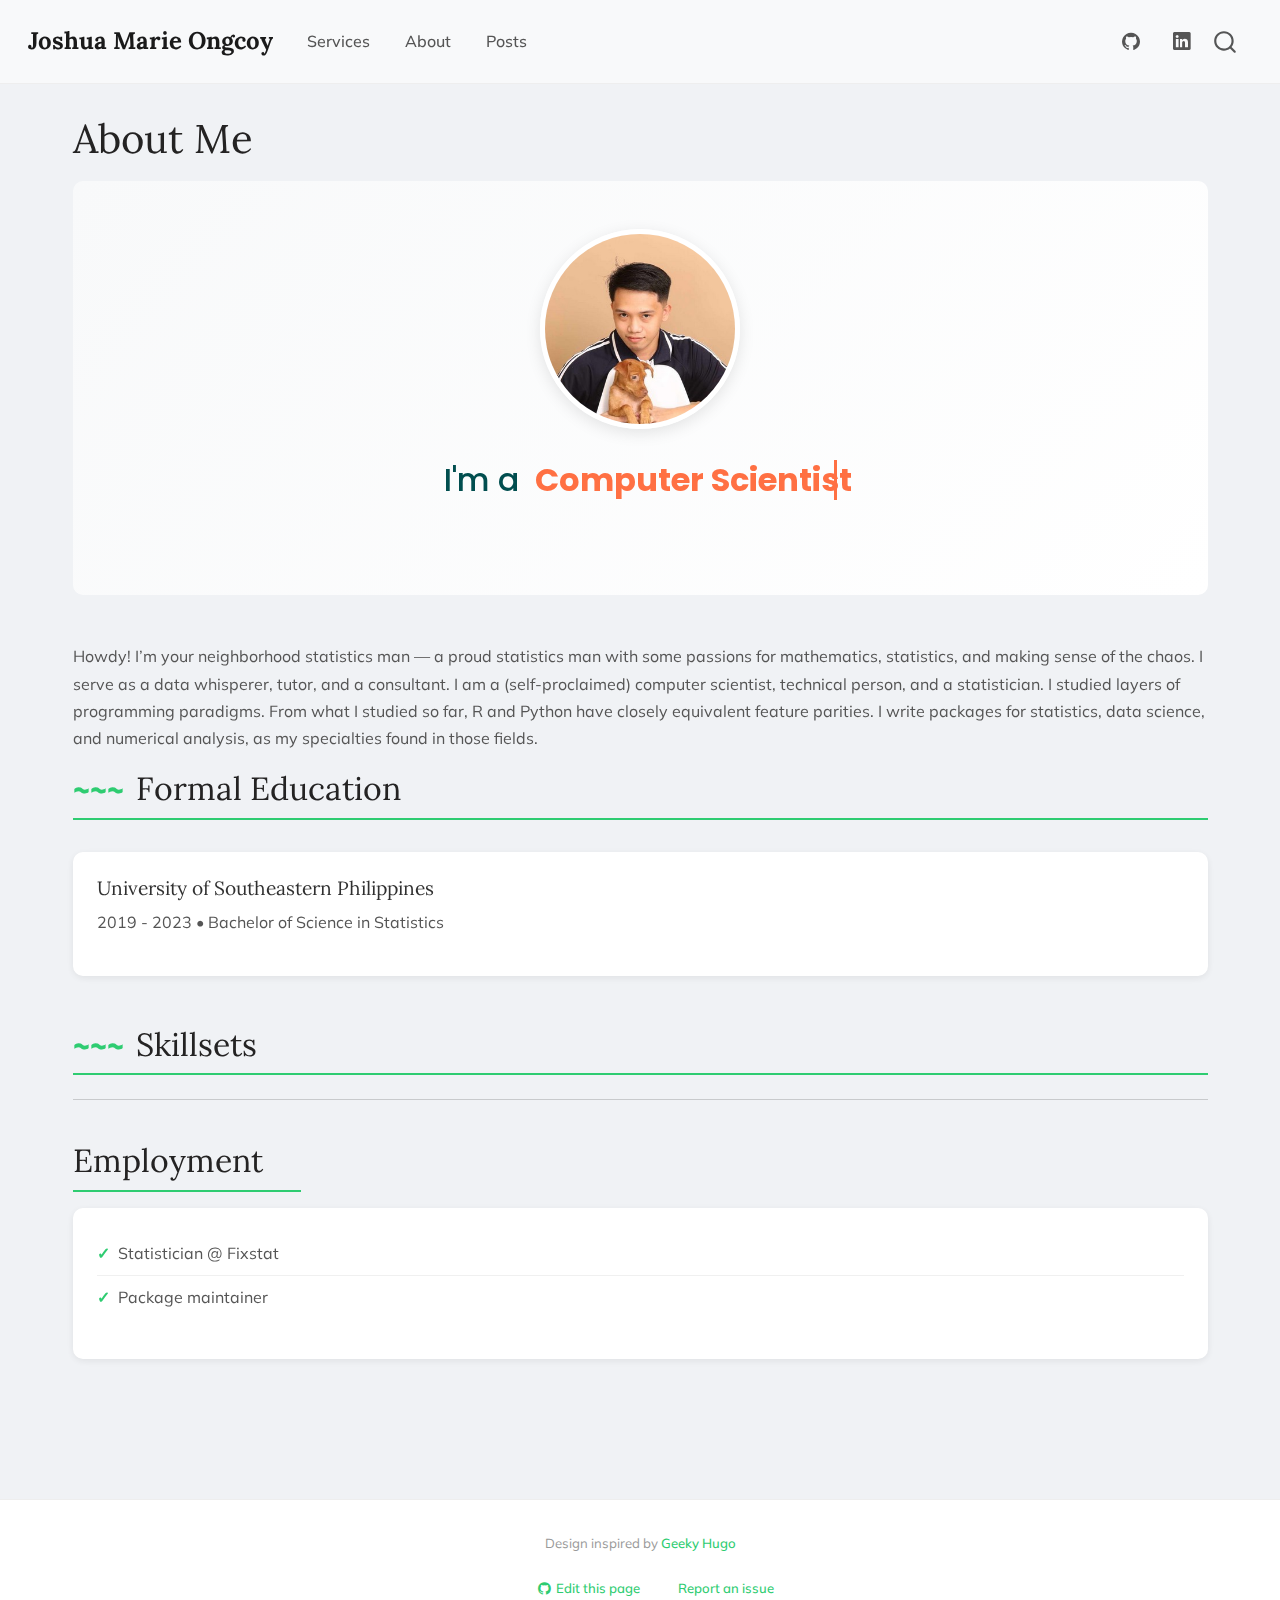
<file: docs/about.html>
<!DOCTYPE html>
<html xmlns="http://www.w3.org/1999/xhtml" lang="en" xml:lang="en"><head>

<meta charset="utf-8">
<meta name="generator" content="quarto-1.4.555">

<meta name="viewport" content="width=device-width, initial-scale=1.0, user-scalable=yes">


<title>Joshua Marie Ongcoy - About Me</title>
<style>
code{white-space: pre-wrap;}
span.smallcaps{font-variant: small-caps;}
div.columns{display: flex; gap: min(4vw, 1.5em);}
div.column{flex: auto; overflow-x: auto;}
div.hanging-indent{margin-left: 1.5em; text-indent: -1.5em;}
ul.task-list{list-style: none;}
ul.task-list li input[type="checkbox"] {
  width: 0.8em;
  margin: 0 0.8em 0.2em -1em; /* quarto-specific, see https://github.com/quarto-dev/quarto-cli/issues/4556 */ 
  vertical-align: middle;
}
</style>


<script src="site_libs/quarto-nav/quarto-nav.js"></script>
<script src="site_libs/quarto-nav/headroom.min.js"></script>
<script src="site_libs/clipboard/clipboard.min.js"></script>
<script src="site_libs/quarto-search/autocomplete.umd.js"></script>
<script src="site_libs/quarto-search/fuse.min.js"></script>
<script src="site_libs/quarto-search/quarto-search.js"></script>
<meta name="quarto:offset" content="./">
<script src="site_libs/quarto-html/quarto.js"></script>
<script src="site_libs/quarto-html/popper.min.js"></script>
<script src="site_libs/quarto-html/tippy.umd.min.js"></script>
<script src="site_libs/quarto-html/anchor.min.js"></script>
<link href="site_libs/quarto-html/tippy.css" rel="stylesheet">
<link href="site_libs/quarto-html/quarto-syntax-highlighting.css" rel="stylesheet" id="quarto-text-highlighting-styles">
<script src="site_libs/bootstrap/bootstrap.min.js"></script>
<link href="site_libs/bootstrap/bootstrap-icons.css" rel="stylesheet">
<link href="site_libs/bootstrap/bootstrap.min.css" rel="stylesheet" id="quarto-bootstrap" data-mode="light">
<script id="quarto-search-options" type="application/json">{
  "location": "navbar",
  "copy-button": false,
  "collapse-after": 3,
  "panel-placement": "end",
  "type": "overlay",
  "limit": 50,
  "keyboard-shortcut": [
    "f",
    "/",
    "s"
  ],
  "show-item-context": false,
  "language": {
    "search-no-results-text": "No results",
    "search-matching-documents-text": "matching documents",
    "search-copy-link-title": "Copy link to search",
    "search-hide-matches-text": "Hide additional matches",
    "search-more-match-text": "more match in this document",
    "search-more-matches-text": "more matches in this document",
    "search-clear-button-title": "Clear",
    "search-text-placeholder": "",
    "search-detached-cancel-button-title": "Cancel",
    "search-submit-button-title": "Submit",
    "search-label": "Search"
  }
}</script>
<script async="" src="https://pagead2.googlesyndication.com/pagead/js/adsbygoogle.js?client=ca-pub-9842567530621468" crossorigin="anonymous"></script>


<link rel="stylesheet" href="styles/base.css">
<link rel="stylesheet" href="styles/components.css">
<link rel="stylesheet" href="styles/layout.css">
<meta name="twitter:title" content="Joshua Marie Ongcoy - About Me">
<meta name="twitter:description" content="">
<meta name="twitter:card" content="summary">
</head>

<body class="nav-fixed">

<div id="quarto-search-results"></div>
  <header id="quarto-header" class="headroom fixed-top">
    <nav class="navbar navbar-expand-lg " data-bs-theme="dark">
      <div class="navbar-container container-fluid">
      <div class="navbar-brand-container mx-auto">
    <a class="navbar-brand" href="./index.html">
    <span class="navbar-title">Joshua Marie Ongcoy</span>
    </a>
  </div>
            <div id="quarto-search" class="" title="Search"></div>
          <button class="navbar-toggler" type="button" data-bs-toggle="collapse" data-bs-target="#navbarCollapse" aria-controls="navbarCollapse" aria-expanded="false" aria-label="Toggle navigation" onclick="if (window.quartoToggleHeadroom) { window.quartoToggleHeadroom(); }">
  <span class="navbar-toggler-icon"></span>
</button>
          <div class="collapse navbar-collapse" id="navbarCollapse">
            <ul class="navbar-nav navbar-nav-scroll me-auto">
  <li class="nav-item">
    <a class="nav-link" href="./services.html"> 
<span class="menu-text">Services</span></a>
  </li>  
  <li class="nav-item">
    <a class="nav-link active" href="./about.html" aria-current="page"> 
<span class="menu-text">About</span></a>
  </li>  
  <li class="nav-item">
    <a class="nav-link" href="./posts/index.html"> 
<span class="menu-text">Posts</span></a>
  </li>  
</ul>
            <ul class="navbar-nav navbar-nav-scroll ms-auto">
  <li class="nav-item compact">
    <a class="nav-link" href="https://github.com/kisha126"> <i class="bi bi-github" role="img" aria-label="GitHub">
</i> 
<span class="menu-text"></span></a>
  </li>  
  <li class="nav-item compact">
    <a class="nav-link" href="https://www.linkedin.com/in/joshua-marie-ongcoy-41b901295/"> <i class="bi bi-linkedin" role="img" aria-label="LinkedIn">
</i> 
<span class="menu-text"></span></a>
  </li>  
</ul>
          </div> <!-- /navcollapse -->
          <div class="quarto-navbar-tools">
</div>
      </div> <!-- /container-fluid -->
    </nav>
</header>
<!-- content -->
<div id="quarto-content" class="quarto-container page-columns page-rows-contents page-layout-full page-navbar">
<!-- sidebar -->
<!-- margin-sidebar -->
    
<!-- main -->
<main class="content column-page" id="quarto-document-content">

<header id="title-block-header" class="quarto-title-block default">
<div class="quarto-title">
<h1 class="title">About Me</h1>
</div>



<div class="quarto-title-meta column-page">

    
  
    
  </div>
  


</header>


<div class="about-hero">
<p><img src="profile.jpg" class="about-image img-fluid"></p>



    <meta charset="UTF-8">
    <meta name="viewport" content="width=device-width, initial-scale=1.0">
    <title>About Me - Card Layout</title>
    <!-- Link Google Fonts -->
    <link rel="preconnect" href="https://fonts.googleapis.com">
    <link rel="preconnect" href="https://fonts.gstatic.com" crossorigin="">
    <link href="https://fonts.googleapis.com/css2?family=Lato:wght@400;700&amp;family=Montserrat:wght@400;700&amp;family=Poppins:wght@500;700&amp;display=swap" rel="stylesheet">
    <!-- Link Bootstrap Icons -->
    <link rel="stylesheet" href="https://cdn.jsdelivr.net/npm/bootstrap-icons@1.10.5/font/bootstrap-icons.css">
    <!-- Link AOS CSS -->
    <link href="https://unpkg.com/aos@2.3.1/dist/aos.css" rel="stylesheet">

    <style>
        /* Basic Reset & Body */
        body {
            background-color: #f0f2f5; /* Light grey background for cards to stand out */
            margin: 0;
            padding-top: 2rem; /* Add space above first card */
            padding-bottom: 2rem; /* Add space below last card */
        }

        /* --- Base Card Style --- */
        .content-card {
            background-color: #ffffff;
            border-radius: 12px;
            padding: 1.5rem 2rem; /* Standard padding for cards */
            margin-bottom: 2rem; /* Space between cards */
            box-shadow: 0 5px 15px rgba(0, 0, 0, 0.08);
            transition: transform 0.3s ease, box-shadow 0.3s ease;
            overflow: hidden; /* Ensure content respects border-radius */
        }
        .content-card:hover {
           /* Optional subtle hover effect for cards */
           /* transform: translateY(-3px); */
           /* box-shadow: 0 8px 20px rgba(0, 0, 0, 0.1); */
        }

        /* About Me Container */
        .about-me-container {
          font-family: 'Lato', sans-serif;
          max-width: 960px; /* Adjust max-width for card layout */
          margin: 0 auto;
          padding: 0 1rem; /* Padding for container on smaller screens */
        }

        /* Section Headings within Cards */
        .content-card h3 {
          font-family: 'Montserrat', sans-serif;
          color: #004E4F;
          margin-top: 0; /* Remove top margin as card provides padding */
          margin-bottom: 1.2rem;
          font-size: 1.5rem; /* Slightly larger headings */
          border-bottom: 2px solid #e0e0e0; /* Optional separator line */
          padding-bottom: 0.5rem;
        }

        /* --- Typing Animation (Keep as is, place outside first card or adjust) --- */
        /* Let's keep it above the first card for introduction */
         .section-intro {
             text-align: center; /* Center the typing animation */
             margin-bottom: 2.5rem; /* Space before the first card */
         }
        .typing-container {
          /* Keep original styles, maybe adjust font size if needed */
          margin: 0 auto; /* Center if container is block */
          font-size: 2rem; /* Example size adjustment */
          font-weight: 500;
          font-family: 'Poppins', sans-serif;
          display: inline-flex; /* Use inline-flex for centering */
          min-height: 50px;
          align-items: center;
          flex-wrap: wrap;
        }
        /* Keep all other .typing-container related styles (.static-text, .dynamic-text-wrapper, etc.) */
        .static-text { color: #004E4F; margin-right: 0; white-space: nowrap; }
        .dynamic-text-wrapper { position: relative; height: 50px; display: inline-block; vertical-align: middle; margin-left: 8px; }
        .dynamic-text { position: absolute; left: 0; top: 0; color: #FF7043; font-weight: 700; height: 50px; display: flex; align-items: center; }
        .dynamic-text .word { position: absolute; left: 0; top: 50%; transform: translateY(-50%); opacity: 0; transition: opacity 0.3s ease, transform 0.3s ease; white-space: nowrap; }
        .dynamic-text .word.enter-stage { transform: translateY(calc(-50% + 20px)); opacity: 0; }
        .dynamic-text .word.active { opacity: 1; transform: translateY(-50%); }
        .dynamic-text .word.exit-stage { opacity: 0; transform: translateY(calc(-50% - 20px)); }
        .cursor { display: inline-block; width: 3px; height: 40px; /* Match larger font */ background-color: #FF7043; margin-left: 5px; animation: blink 0.7s infinite; vertical-align: middle; }
        @keyframes blink { 0%, 100% { opacity: 1; } 50% { opacity: 0; } }


        /* --- Bio Section Card --- */
        .bio-section p {
            font-size: 1.1rem;
            line-height: 1.7;
            margin-bottom: 0; /* Remove bottom margin inside card */
            color: #333;
        }

        /* --- List Styles within Cards (Toolkit, Productivity) --- */
        .technical-toolkit ul,
        .productivity-tools ul {
          list-style: none;
          padding-left: 0;
          font-size: 1.05rem;
          line-height: 1.8; /* Slightly more spacing */
          margin-bottom: 0; /* Remove default ul margin */
        }
        .technical-toolkit ul li,
        .productivity-tools ul li {
          margin-bottom: 0.8rem;
          padding-left: 1.8em;
          position: relative;
        }
        .technical-toolkit ul li::before,
        .productivity-tools ul li::before {
           /* Use Bootstrap Icon as bullet */
           content: "\F28A"; /* Example: Bootstrap Icons check circle */
           font-family: "bootstrap-icons";
           color: #FF7043;
           font-weight: normal;
           position: absolute;
           left: 0;
           top: 0.1em; /* Adjust vertical alignment */
           font-size: 1.1em; /* Icon size */
        }
        .technical-toolkit ul li strong,
        .productivity-tools ul li strong {
          color: #004E4F;
          font-weight: 600;
        }

        /* --- Traits Section Card --- */
        /* .traits-section itself is now the card */
        .traits-grid {
          display: grid;
          grid-template-columns: repeat(auto-fit, minmax(250px, 1fr)); /* Adjust minmax */
          gap: 1.5rem;
          margin-top: 1rem; /* Add some space below heading */
        }
        /* Keep .trait-item styles as they are 'sub-cards' */
        .trait-item {
          display: flex; align-items: flex-start; gap: 1rem;
          background-color: #f8f9fa; /* Lighter background for inner items */
          padding: 1.2rem; border-radius: 8px;
          box-shadow: 0 2px 6px rgba(0, 0, 0, 0.05);
          transition: transform 0.3s ease, box-shadow 0.3s ease;
        }
        .trait-item:hover { transform: translateY(-4px); box-shadow: 0 6px 12px rgba(0, 0, 0, 0.08); }
        .trait-item i { font-size: 1.8rem; color: #004E4F; margin-top: 0.2em; }
        .trait-content h4 { margin: 0 0 0.5rem; font-family: 'Montserrat', sans-serif; font-size: 1.1rem; color: #004E4F; }
        .trait-content p { margin: 0; font-size: 0.95rem; color: #555; line-height: 1.5;}


        /* --- VA Tools Section Card --- */
        /* .va-tools itself is now the card */
        .tools-grid {
          display: grid;
          grid-template-columns: repeat(auto-fit, minmax(180px, 1fr)); /* Adjust minmax */
          gap: 1.5rem;
          margin-top: 1rem; /* Add some space below heading */
        }
        /* Keep .tool-category styles as they are 'sub-cards' */
        .tool-category {
          background-color: #f8f9fa; /* Lighter background for inner items */
          padding: 1.5rem 1rem; border-radius: 8px; text-align: center;
          box-shadow: 0 2px 6px rgba(0, 0, 0, 0.05);
          transition: transform 0.3s ease, box-shadow 0.3s ease;
        }
        .tool-category:hover { transform: translateY(-4px); box-shadow: 0 6px 12px rgba(0, 0, 0, 0.08); }
        .tool-category i { font-size: 2rem; color: #004E4F; margin-bottom: 0.8rem; }
        .tool-category h4 { font-family: 'Montserrat', sans-serif; font-size: 1rem; color: #004E4F; margin: 0.5rem 0; }
        .tool-category span { font-size: 0.9rem; color: #555; display: block; line-height: 1.4; }

        /* --- Conclusion Section Card --- */
        .conclusion-section p {
            font-size: 1.1rem;
            line-height: 1.7;
            text-align: center;
            margin-bottom: 0; /* Remove bottom margin inside card */
            color: #333;
        }

        /* --- Stats/Counter Card --- */
        /* .cta-section is the card */
        .stats-container {
            /* Remove card styles from here, they are now on .cta-section */
            padding: 1rem 0 0; /* Add some top padding if needed */
        }
        .cta-section.content-card {
            background-color: #e9f5f5; /* Slightly different bg for stats card */
            padding: 2rem; /* Keep original padding */
        }

        .counter-row {
          display: flex; flex-wrap: wrap; justify-content: space-around; gap: 1.5rem; /* Reduced gap slightly */
        }
        .counter-item { text-align: center; flex: 1; min-width: 100px; }
        .counter-item span { font-family: 'Montserrat', sans-serif; font-weight: 700; }
        .counter-item span.counter { font-size: 2.2rem; color: #004E4F; } /* Adjusted size */
        /* REMOVED the style for the '+' span as it's no longer used */
        .counter-item p { margin-top: 0.3rem; font-size: 0.95rem; color: #555; }

        /* --- Media Queries --- */
        @media (max-width: 768px) {
          .about-me-container { max-width: 100%; padding: 0 0.8rem; }
          .content-card { padding: 1.5rem; }
          .typing-container { font-size: 1.6rem; }
          .cursor { height: 32px; }
          .traits-grid, .tools-grid { grid-template-columns: repeat(auto-fit, minmax(200px, 1fr)); } /* Adjust grid for tablets */
          .counter-row { gap: 1rem; }
          .counter-item span.counter { font-size: 2rem; }
          /* REMOVED the media query style for the '+' span */
        }
        @media (max-width: 480px) {
          body { padding-top: 1rem; padding-bottom: 1rem; }
          .section-intro { margin-bottom: 1.5rem; }
          .typing-container { font-size: 1.3rem; justify-content: center; text-align: center; display: flex;} /* Center properly */
          .static-text { margin-bottom: 5px; }
          .dynamic-text-wrapper { margin-left: 5px; height: 40px;}
          .dynamic-text { height: 40px; }
          .cursor { display: none; } /* Hide cursor on very small screens */
          .content-card { padding: 1rem; }
          .content-card h3 { font-size: 1.3rem; }
          .traits-grid, .tools-grid { grid-template-columns: 1fr; } /* Single column */
          .counter-row { flex-direction: column; align-items: center; gap: 1.5rem; }
          /* Counter size adjusted slightly for mobile */
          .counter-item span.counter { font-size: 1.8rem; }
        }

    </style>



<div class="about-me-container">

  <!-- Animated Intro (Outside Cards) -->
  <div class="section-intro" data-aos="fade-in" data-aos-duration="1000"> <!-- Simple fade for intro -->
    <div class="typing-container">
      <span class="static-text">I'm a&nbsp;</span>
      <div class="dynamic-text-wrapper">
        <div class="dynamic-text">
          <span class="word">Computer Scientist</span>
          <span class="word">Statistician</span>
          <span class="word">Data Scientist</span>
          <span class="word">Consultant</span>
        </div>
      </div>
      <span class="cursor"></span>
    </div>
  </div>

  
</div>

<!-- Link AOS JS -->
<script src="https://unpkg.com/aos@2.3.1/dist/aos.js"></script>
<script>
  AOS.init({
      once: true, 
      offset: 50,
      duration: 800
  });
</script>

<script>
document.addEventListener('DOMContentLoaded', function() {
  // --- Typing Animation Logic ---
  const dynamicTextContainer = document.querySelector('.dynamic-text');
  if (dynamicTextContainer) {
      const words = Array.from(dynamicTextContainer.querySelectorAll('.word'));
      const dynamicTextWrapper = document.querySelector('.dynamic-text-wrapper');
      let currentIndex = 0;
      let maxWidth = 0;
      if (words.length > 0 && dynamicTextWrapper) {
          words.forEach(word => {
              word.classList.add('active');
              const wordWidth = word.offsetWidth + 1; // Add 1px buffer
              if (wordWidth > maxWidth) { maxWidth = wordWidth; }
              word.classList.remove('active');
          });

          // Apply max width with a small buffer
          dynamicTextWrapper.style.width = `${maxWidth}px`;

          // Initial word setup
          words[currentIndex].classList.add('enter-stage');
          setTimeout(() => {
             words[currentIndex].classList.remove('enter-stage');
             words[currentIndex].classList.add('active');
          }, 10); // Short delay for transition

          // Word cycling function
          function cycleWords() {
            const currentWord = words[currentIndex];
            const nextIndex = (currentIndex + 1) % words.length;
            const nextWord = words[nextIndex];

            // Exit current word
            currentWord.classList.remove('active');
            currentWord.classList.add('exit-stage');

            // Prepare next word
            nextWord.classList.add('enter-stage');

            // Adjust wrapper width before next word enters
            dynamicTextWrapper.style.width = `${nextWord.offsetWidth + 1}px`; // Adjust width for the next word

            setTimeout(() => {
              // Remove exit stage from current
              currentWord.classList.remove('exit-stage');
              // Make next word active
              nextWord.classList.remove('enter-stage');
              nextWord.classList.add('active');
              currentIndex = nextIndex;
            }, 300); // Wait for exit animation
          }
          setInterval(cycleWords, 2500); // Change word every 2.5 seconds
      } else {
          console.error("Typing animation: Words or wrapper not found.");
      }
  } else {
      console.error("Typing animation: Dynamic text container not found.");
  }

  // --- Counter Logic ---
  const counterObserver = new IntersectionObserver((entries) => {
    entries.forEach(entry => {
      if (entry.isIntersecting) {
        const counters = entry.target.querySelectorAll('.counter');
        counters.forEach(counter => {
          const target = parseInt(counter.getAttribute('data-count'));
          // Prevent re-animating or animating if target is 0
          if (counter.dataset.animated === 'true' || target === 0) {
              if (target === 0) counter.textContent = 0; // Ensure 0 is displayed if target is 0
              return;
          }
          counter.dataset.animated = 'true'; // Mark as animated
          let count = 0;
          const duration = 1200; // Animation duration in ms
          const stepTime = 20; // Update interval in ms
          const totalSteps = duration / stepTime;
          const increment = Math.max(1, Math.ceil(target / totalSteps)); // Calculate increment per step

          const updateCount = () => {
            count += increment;
            if (count >= target) {
              counter.textContent = target; // Ensure final value is exact
            } else {
              counter.textContent = count;
              setTimeout(updateCount, stepTime); // Schedule next update
            }
          };
          updateCount(); // Start the animation
        });
         // Unobserve the parent card (.cta-section) after animating
         counterObserver.unobserve(entry.target);
      }
    });
  }, { threshold: 0.6 }); // Trigger when 60% visible

  // Observe the stats card specifically
  const ctaSectionCard = document.querySelector('.cta-section');
  if (ctaSectionCard) {
      counterObserver.observe(ctaSectionCard);
  } else {
      console.error("Counter: Stats container (.cta-section) not found.");
  }
});
</script>



</div>
<p>Howdy! I’m your neighborhood statistics man — a proud statistics man with some passions for mathematics, statistics, and making sense of the chaos. I serve as a data whisperer, tutor, and a consultant. I am a (self-proclaimed) computer scientist, technical person, and a statistician. I studied layers of programming paradigms. From what I studied so far, R and Python have closely equivalent feature parities. I write packages for statistics, data science, and numerical analysis, as my specialties found in those fields.</p>
<section id="formal-education" class="level2 section-with-icon">
<h2 class="anchored" data-anchor-id="formal-education">Formal Education</h2>
</section>
<div class="info-grid">
<section id="university-of-southeastern-philippines" class="level3 info-card">
<h3 class="anchored" data-anchor-id="university-of-southeastern-philippines">University of Southeastern Philippines</h3>
<p>2019 - 2023 • Bachelor of Science in Statistics</p>
</section>
</div>
<section id="skillsets" class="level2 section-with-icon" style="margin-top: 3rem;">
<h2 class="anchored" data-anchor-id="skillsets">Skillsets</h2>
</section>
<hr>
<section id="employment" class="level2">
<h2 class="anchored" data-anchor-id="employment">Employment</h2>
<div class="info-card">
<ul>
<li>Statistician @ Fixstat</li>
<li>Package maintainer</li>
</ul>
</div>


</section>

</main> <!-- /main -->
<script id="quarto-html-after-body" type="application/javascript">
window.document.addEventListener("DOMContentLoaded", function (event) {
  const toggleBodyColorMode = (bsSheetEl) => {
    const mode = bsSheetEl.getAttribute("data-mode");
    const bodyEl = window.document.querySelector("body");
    if (mode === "dark") {
      bodyEl.classList.add("quarto-dark");
      bodyEl.classList.remove("quarto-light");
    } else {
      bodyEl.classList.add("quarto-light");
      bodyEl.classList.remove("quarto-dark");
    }
  }
  const toggleBodyColorPrimary = () => {
    const bsSheetEl = window.document.querySelector("link#quarto-bootstrap");
    if (bsSheetEl) {
      toggleBodyColorMode(bsSheetEl);
    }
  }
  toggleBodyColorPrimary();  
  const icon = "";
  const anchorJS = new window.AnchorJS();
  anchorJS.options = {
    placement: 'right',
    icon: icon
  };
  anchorJS.add('.anchored');
  const isCodeAnnotation = (el) => {
    for (const clz of el.classList) {
      if (clz.startsWith('code-annotation-')) {                     
        return true;
      }
    }
    return false;
  }
  const clipboard = new window.ClipboardJS('.code-copy-button', {
    text: function(trigger) {
      const codeEl = trigger.previousElementSibling.cloneNode(true);
      for (const childEl of codeEl.children) {
        if (isCodeAnnotation(childEl)) {
          childEl.remove();
        }
      }
      return codeEl.innerText;
    }
  });
  clipboard.on('success', function(e) {
    // button target
    const button = e.trigger;
    // don't keep focus
    button.blur();
    // flash "checked"
    button.classList.add('code-copy-button-checked');
    var currentTitle = button.getAttribute("title");
    button.setAttribute("title", "Copied!");
    let tooltip;
    if (window.bootstrap) {
      button.setAttribute("data-bs-toggle", "tooltip");
      button.setAttribute("data-bs-placement", "left");
      button.setAttribute("data-bs-title", "Copied!");
      tooltip = new bootstrap.Tooltip(button, 
        { trigger: "manual", 
          customClass: "code-copy-button-tooltip",
          offset: [0, -8]});
      tooltip.show();    
    }
    setTimeout(function() {
      if (tooltip) {
        tooltip.hide();
        button.removeAttribute("data-bs-title");
        button.removeAttribute("data-bs-toggle");
        button.removeAttribute("data-bs-placement");
      }
      button.setAttribute("title", currentTitle);
      button.classList.remove('code-copy-button-checked');
    }, 1000);
    // clear code selection
    e.clearSelection();
  });
    var localhostRegex = new RegExp(/^(?:http|https):\/\/localhost\:?[0-9]*\//);
    var mailtoRegex = new RegExp(/^mailto:/);
      var filterRegex = new RegExp('/' + window.location.host + '/');
    var isInternal = (href) => {
        return filterRegex.test(href) || localhostRegex.test(href) || mailtoRegex.test(href);
    }
    // Inspect non-navigation links and adorn them if external
 	var links = window.document.querySelectorAll('a[href]:not(.nav-link):not(.navbar-brand):not(.toc-action):not(.sidebar-link):not(.sidebar-item-toggle):not(.pagination-link):not(.no-external):not([aria-hidden]):not(.dropdown-item):not(.quarto-navigation-tool)');
    for (var i=0; i<links.length; i++) {
      const link = links[i];
      if (!isInternal(link.href)) {
        // undo the damage that might have been done by quarto-nav.js in the case of
        // links that we want to consider external
        if (link.dataset.originalHref !== undefined) {
          link.href = link.dataset.originalHref;
        }
      }
    }
  function tippyHover(el, contentFn, onTriggerFn, onUntriggerFn) {
    const config = {
      allowHTML: true,
      maxWidth: 500,
      delay: 100,
      arrow: false,
      appendTo: function(el) {
          return el.parentElement;
      },
      interactive: true,
      interactiveBorder: 10,
      theme: 'quarto',
      placement: 'bottom-start',
    };
    if (contentFn) {
      config.content = contentFn;
    }
    if (onTriggerFn) {
      config.onTrigger = onTriggerFn;
    }
    if (onUntriggerFn) {
      config.onUntrigger = onUntriggerFn;
    }
    window.tippy(el, config); 
  }
  const noterefs = window.document.querySelectorAll('a[role="doc-noteref"]');
  for (var i=0; i<noterefs.length; i++) {
    const ref = noterefs[i];
    tippyHover(ref, function() {
      // use id or data attribute instead here
      let href = ref.getAttribute('data-footnote-href') || ref.getAttribute('href');
      try { href = new URL(href).hash; } catch {}
      const id = href.replace(/^#\/?/, "");
      const note = window.document.getElementById(id);
      if (note) {
        return note.innerHTML;
      } else {
        return "";
      }
    });
  }
  const xrefs = window.document.querySelectorAll('a.quarto-xref');
  const processXRef = (id, note) => {
    // Strip column container classes
    const stripColumnClz = (el) => {
      el.classList.remove("page-full", "page-columns");
      if (el.children) {
        for (const child of el.children) {
          stripColumnClz(child);
        }
      }
    }
    stripColumnClz(note)
    if (id === null || id.startsWith('sec-')) {
      // Special case sections, only their first couple elements
      const container = document.createElement("div");
      if (note.children && note.children.length > 2) {
        container.appendChild(note.children[0].cloneNode(true));
        for (let i = 1; i < note.children.length; i++) {
          const child = note.children[i];
          if (child.tagName === "P" && child.innerText === "") {
            continue;
          } else {
            container.appendChild(child.cloneNode(true));
            break;
          }
        }
        if (window.Quarto?.typesetMath) {
          window.Quarto.typesetMath(container);
        }
        return container.innerHTML
      } else {
        if (window.Quarto?.typesetMath) {
          window.Quarto.typesetMath(note);
        }
        return note.innerHTML;
      }
    } else {
      // Remove any anchor links if they are present
      const anchorLink = note.querySelector('a.anchorjs-link');
      if (anchorLink) {
        anchorLink.remove();
      }
      if (window.Quarto?.typesetMath) {
        window.Quarto.typesetMath(note);
      }
      // TODO in 1.5, we should make sure this works without a callout special case
      if (note.classList.contains("callout")) {
        return note.outerHTML;
      } else {
        return note.innerHTML;
      }
    }
  }
  for (var i=0; i<xrefs.length; i++) {
    const xref = xrefs[i];
    tippyHover(xref, undefined, function(instance) {
      instance.disable();
      let url = xref.getAttribute('href');
      let hash = undefined; 
      if (url.startsWith('#')) {
        hash = url;
      } else {
        try { hash = new URL(url).hash; } catch {}
      }
      if (hash) {
        const id = hash.replace(/^#\/?/, "");
        const note = window.document.getElementById(id);
        if (note !== null) {
          try {
            const html = processXRef(id, note.cloneNode(true));
            instance.setContent(html);
          } finally {
            instance.enable();
            instance.show();
          }
        } else {
          // See if we can fetch this
          fetch(url.split('#')[0])
          .then(res => res.text())
          .then(html => {
            const parser = new DOMParser();
            const htmlDoc = parser.parseFromString(html, "text/html");
            const note = htmlDoc.getElementById(id);
            if (note !== null) {
              const html = processXRef(id, note);
              instance.setContent(html);
            } 
          }).finally(() => {
            instance.enable();
            instance.show();
          });
        }
      } else {
        // See if we can fetch a full url (with no hash to target)
        // This is a special case and we should probably do some content thinning / targeting
        fetch(url)
        .then(res => res.text())
        .then(html => {
          const parser = new DOMParser();
          const htmlDoc = parser.parseFromString(html, "text/html");
          const note = htmlDoc.querySelector('main.content');
          if (note !== null) {
            // This should only happen for chapter cross references
            // (since there is no id in the URL)
            // remove the first header
            if (note.children.length > 0 && note.children[0].tagName === "HEADER") {
              note.children[0].remove();
            }
            const html = processXRef(null, note);
            instance.setContent(html);
          } 
        }).finally(() => {
          instance.enable();
          instance.show();
        });
      }
    }, function(instance) {
    });
  }
      let selectedAnnoteEl;
      const selectorForAnnotation = ( cell, annotation) => {
        let cellAttr = 'data-code-cell="' + cell + '"';
        let lineAttr = 'data-code-annotation="' +  annotation + '"';
        const selector = 'span[' + cellAttr + '][' + lineAttr + ']';
        return selector;
      }
      const selectCodeLines = (annoteEl) => {
        const doc = window.document;
        const targetCell = annoteEl.getAttribute("data-target-cell");
        const targetAnnotation = annoteEl.getAttribute("data-target-annotation");
        const annoteSpan = window.document.querySelector(selectorForAnnotation(targetCell, targetAnnotation));
        const lines = annoteSpan.getAttribute("data-code-lines").split(",");
        const lineIds = lines.map((line) => {
          return targetCell + "-" + line;
        })
        let top = null;
        let height = null;
        let parent = null;
        if (lineIds.length > 0) {
            //compute the position of the single el (top and bottom and make a div)
            const el = window.document.getElementById(lineIds[0]);
            top = el.offsetTop;
            height = el.offsetHeight;
            parent = el.parentElement.parentElement;
          if (lineIds.length > 1) {
            const lastEl = window.document.getElementById(lineIds[lineIds.length - 1]);
            const bottom = lastEl.offsetTop + lastEl.offsetHeight;
            height = bottom - top;
          }
          if (top !== null && height !== null && parent !== null) {
            // cook up a div (if necessary) and position it 
            let div = window.document.getElementById("code-annotation-line-highlight");
            if (div === null) {
              div = window.document.createElement("div");
              div.setAttribute("id", "code-annotation-line-highlight");
              div.style.position = 'absolute';
              parent.appendChild(div);
            }
            div.style.top = top - 2 + "px";
            div.style.height = height + 4 + "px";
            div.style.left = 0;
            let gutterDiv = window.document.getElementById("code-annotation-line-highlight-gutter");
            if (gutterDiv === null) {
              gutterDiv = window.document.createElement("div");
              gutterDiv.setAttribute("id", "code-annotation-line-highlight-gutter");
              gutterDiv.style.position = 'absolute';
              const codeCell = window.document.getElementById(targetCell);
              const gutter = codeCell.querySelector('.code-annotation-gutter');
              gutter.appendChild(gutterDiv);
            }
            gutterDiv.style.top = top - 2 + "px";
            gutterDiv.style.height = height + 4 + "px";
          }
          selectedAnnoteEl = annoteEl;
        }
      };
      const unselectCodeLines = () => {
        const elementsIds = ["code-annotation-line-highlight", "code-annotation-line-highlight-gutter"];
        elementsIds.forEach((elId) => {
          const div = window.document.getElementById(elId);
          if (div) {
            div.remove();
          }
        });
        selectedAnnoteEl = undefined;
      };
        // Handle positioning of the toggle
    window.addEventListener(
      "resize",
      throttle(() => {
        elRect = undefined;
        if (selectedAnnoteEl) {
          selectCodeLines(selectedAnnoteEl);
        }
      }, 10)
    );
    function throttle(fn, ms) {
    let throttle = false;
    let timer;
      return (...args) => {
        if(!throttle) { // first call gets through
            fn.apply(this, args);
            throttle = true;
        } else { // all the others get throttled
            if(timer) clearTimeout(timer); // cancel #2
            timer = setTimeout(() => {
              fn.apply(this, args);
              timer = throttle = false;
            }, ms);
        }
      };
    }
      // Attach click handler to the DT
      const annoteDls = window.document.querySelectorAll('dt[data-target-cell]');
      for (const annoteDlNode of annoteDls) {
        annoteDlNode.addEventListener('click', (event) => {
          const clickedEl = event.target;
          if (clickedEl !== selectedAnnoteEl) {
            unselectCodeLines();
            const activeEl = window.document.querySelector('dt[data-target-cell].code-annotation-active');
            if (activeEl) {
              activeEl.classList.remove('code-annotation-active');
            }
            selectCodeLines(clickedEl);
            clickedEl.classList.add('code-annotation-active');
          } else {
            // Unselect the line
            unselectCodeLines();
            clickedEl.classList.remove('code-annotation-active');
          }
        });
      }
  const findCites = (el) => {
    const parentEl = el.parentElement;
    if (parentEl) {
      const cites = parentEl.dataset.cites;
      if (cites) {
        return {
          el,
          cites: cites.split(' ')
        };
      } else {
        return findCites(el.parentElement)
      }
    } else {
      return undefined;
    }
  };
  var bibliorefs = window.document.querySelectorAll('a[role="doc-biblioref"]');
  for (var i=0; i<bibliorefs.length; i++) {
    const ref = bibliorefs[i];
    const citeInfo = findCites(ref);
    if (citeInfo) {
      tippyHover(citeInfo.el, function() {
        var popup = window.document.createElement('div');
        citeInfo.cites.forEach(function(cite) {
          var citeDiv = window.document.createElement('div');
          citeDiv.classList.add('hanging-indent');
          citeDiv.classList.add('csl-entry');
          var biblioDiv = window.document.getElementById('ref-' + cite);
          if (biblioDiv) {
            citeDiv.innerHTML = biblioDiv.innerHTML;
          }
          popup.appendChild(citeDiv);
        });
        return popup.innerHTML;
      });
    }
  }
});
</script>
<script src="https://utteranc.es/client.js" repo="kisha126/joshua-marie" issue-term="pathname" theme="github-light" crossorigin="anonymous" async="">
</script>
</div> <!-- /content -->
<footer class="footer">
  <div class="nav-footer">
    <div class="nav-footer-left">
      &nbsp;
    </div>   
    <div class="nav-footer-center">
<p>Design inspired by <a href="https://github.com/statichunt/geeky-hugo">Geeky Hugo</a></p>
<div class="toc-actions"><ul><li><a href="https://github.com/kisha126/joshua-marie/edit/main/about.qmd" class="toc-action"><i class="bi bi-github"></i>Edit this page</a></li><li><a href="https://github.com/kisha126/joshua-marie/issues/new" class="toc-action"><i class="bi empty"></i>Report an issue</a></li></ul></div></div>
    <div class="nav-footer-right">
      &nbsp;
    </div>
  </div>
</footer>




</body></html>
</file>
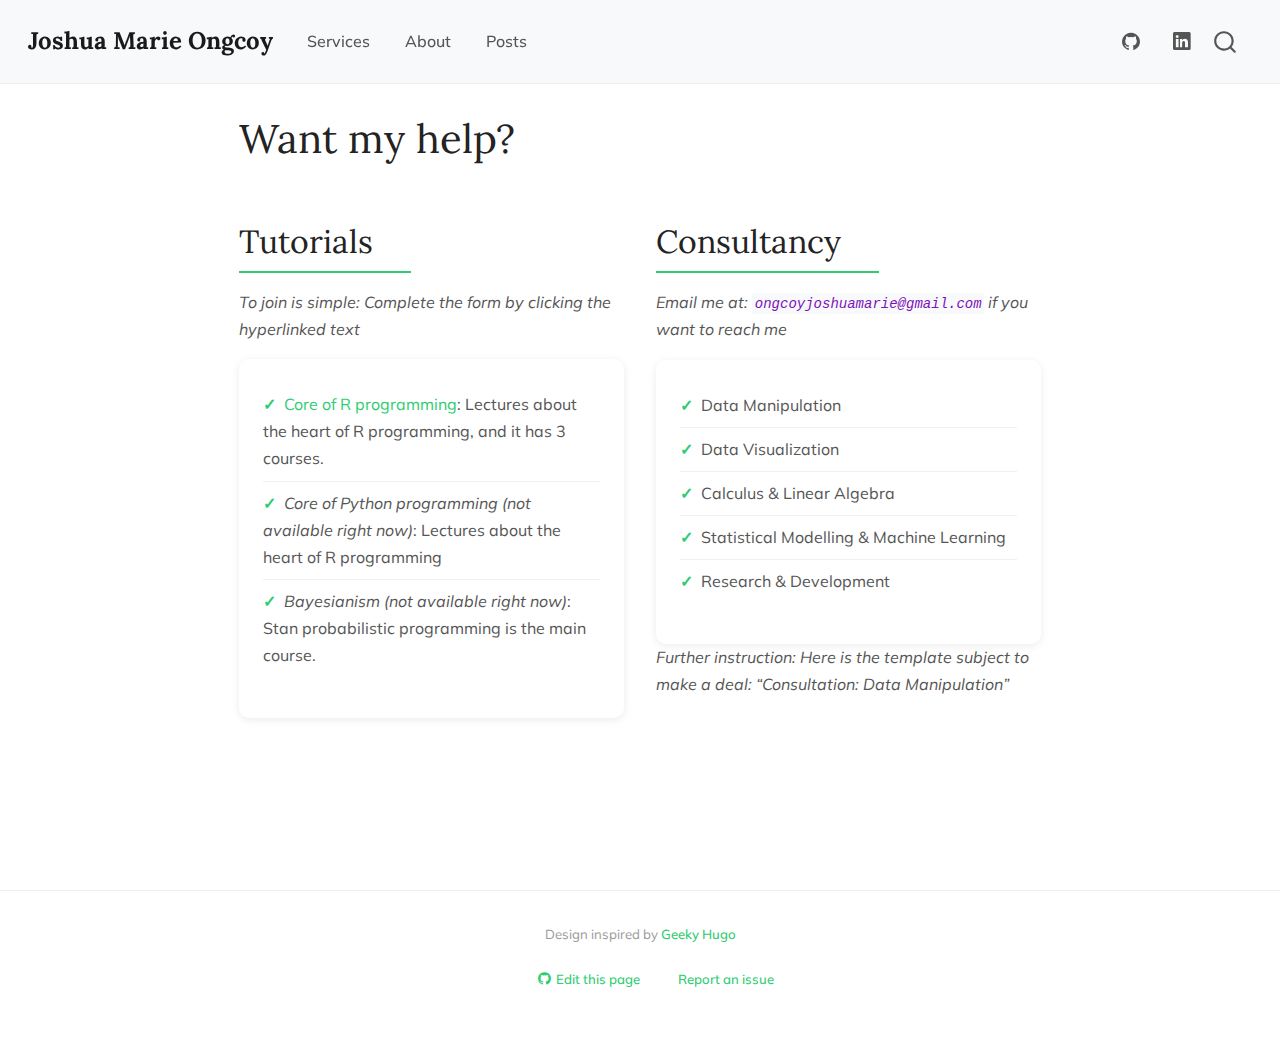
<file: docs/services.html>
<!DOCTYPE html>
<html xmlns="http://www.w3.org/1999/xhtml" lang="en" xml:lang="en"><head>

<meta charset="utf-8">
<meta name="generator" content="quarto-1.4.555">

<meta name="viewport" content="width=device-width, initial-scale=1.0, user-scalable=yes">


<title>Joshua Marie Ongcoy - Want my help?</title>
<style>
code{white-space: pre-wrap;}
span.smallcaps{font-variant: small-caps;}
div.columns{display: flex; gap: min(4vw, 1.5em);}
div.column{flex: auto; overflow-x: auto;}
div.hanging-indent{margin-left: 1.5em; text-indent: -1.5em;}
ul.task-list{list-style: none;}
ul.task-list li input[type="checkbox"] {
  width: 0.8em;
  margin: 0 0.8em 0.2em -1em; /* quarto-specific, see https://github.com/quarto-dev/quarto-cli/issues/4556 */ 
  vertical-align: middle;
}
</style>


<script src="site_libs/quarto-nav/quarto-nav.js"></script>
<script src="site_libs/quarto-nav/headroom.min.js"></script>
<script src="site_libs/clipboard/clipboard.min.js"></script>
<script src="site_libs/quarto-search/autocomplete.umd.js"></script>
<script src="site_libs/quarto-search/fuse.min.js"></script>
<script src="site_libs/quarto-search/quarto-search.js"></script>
<meta name="quarto:offset" content="./">
<script src="site_libs/quarto-html/quarto.js"></script>
<script src="site_libs/quarto-html/popper.min.js"></script>
<script src="site_libs/quarto-html/tippy.umd.min.js"></script>
<script src="site_libs/quarto-html/anchor.min.js"></script>
<link href="site_libs/quarto-html/tippy.css" rel="stylesheet">
<link href="site_libs/quarto-html/quarto-syntax-highlighting.css" rel="stylesheet" id="quarto-text-highlighting-styles">
<script src="site_libs/bootstrap/bootstrap.min.js"></script>
<link href="site_libs/bootstrap/bootstrap-icons.css" rel="stylesheet">
<link href="site_libs/bootstrap/bootstrap.min.css" rel="stylesheet" id="quarto-bootstrap" data-mode="light">
<script id="quarto-search-options" type="application/json">{
  "location": "navbar",
  "copy-button": false,
  "collapse-after": 3,
  "panel-placement": "end",
  "type": "overlay",
  "limit": 50,
  "keyboard-shortcut": [
    "f",
    "/",
    "s"
  ],
  "show-item-context": false,
  "language": {
    "search-no-results-text": "No results",
    "search-matching-documents-text": "matching documents",
    "search-copy-link-title": "Copy link to search",
    "search-hide-matches-text": "Hide additional matches",
    "search-more-match-text": "more match in this document",
    "search-more-matches-text": "more matches in this document",
    "search-clear-button-title": "Clear",
    "search-text-placeholder": "",
    "search-detached-cancel-button-title": "Cancel",
    "search-submit-button-title": "Submit",
    "search-label": "Search"
  }
}</script>
<script async="" src="https://pagead2.googlesyndication.com/pagead/js/adsbygoogle.js?client=ca-pub-9842567530621468" crossorigin="anonymous"></script>


<link rel="stylesheet" href="styles/base.css">
<link rel="stylesheet" href="styles/components.css">
<link rel="stylesheet" href="styles/layout.css">
<meta name="twitter:title" content="Joshua Marie Ongcoy - Want my help?">
<meta name="twitter:card" content="summary">
</head>

<body class="nav-fixed fullcontent">

<div id="quarto-search-results"></div>
  <header id="quarto-header" class="headroom fixed-top">
    <nav class="navbar navbar-expand-lg " data-bs-theme="dark">
      <div class="navbar-container container-fluid">
      <div class="navbar-brand-container mx-auto">
    <a class="navbar-brand" href="./index.html">
    <span class="navbar-title">Joshua Marie Ongcoy</span>
    </a>
  </div>
            <div id="quarto-search" class="" title="Search"></div>
          <button class="navbar-toggler" type="button" data-bs-toggle="collapse" data-bs-target="#navbarCollapse" aria-controls="navbarCollapse" aria-expanded="false" aria-label="Toggle navigation" onclick="if (window.quartoToggleHeadroom) { window.quartoToggleHeadroom(); }">
  <span class="navbar-toggler-icon"></span>
</button>
          <div class="collapse navbar-collapse" id="navbarCollapse">
            <ul class="navbar-nav navbar-nav-scroll me-auto">
  <li class="nav-item">
    <a class="nav-link active" href="./services.html" aria-current="page"> 
<span class="menu-text">Services</span></a>
  </li>  
  <li class="nav-item">
    <a class="nav-link" href="./about.html"> 
<span class="menu-text">About</span></a>
  </li>  
  <li class="nav-item">
    <a class="nav-link" href="./posts/index.html"> 
<span class="menu-text">Posts</span></a>
  </li>  
</ul>
            <ul class="navbar-nav navbar-nav-scroll ms-auto">
  <li class="nav-item compact">
    <a class="nav-link" href="https://github.com/kisha126"> <i class="bi bi-github" role="img" aria-label="GitHub">
</i> 
<span class="menu-text"></span></a>
  </li>  
  <li class="nav-item compact">
    <a class="nav-link" href="https://www.linkedin.com/in/joshua-marie-ongcoy-41b901295/"> <i class="bi bi-linkedin" role="img" aria-label="LinkedIn">
</i> 
<span class="menu-text"></span></a>
  </li>  
</ul>
          </div> <!-- /navcollapse -->
          <div class="quarto-navbar-tools">
</div>
      </div> <!-- /container-fluid -->
    </nav>
</header>
<!-- content -->
<div id="quarto-content" class="quarto-container page-columns page-rows-contents page-layout-article page-navbar">
<!-- sidebar -->
<!-- margin-sidebar -->
    
<!-- main -->
<main class="content" id="quarto-document-content">

<header id="title-block-header" class="quarto-title-block default">
<div class="quarto-title">
<h1 class="title">Want my help?</h1>
</div>



<div class="quarto-title-meta">

    
  
    
  </div>
  


</header>


<div class="info-grid">
<section id="tutorials" class="level2">
<h2 class="anchored" data-anchor-id="tutorials">Tutorials</h2>
<p><em>To join is simple: Complete the form by clicking the hyperlinked text</em></p>
<div class="info-card">
<ul>
<li><a href="https://docs.google.com/forms/d/e/1FAIpQLSdyCnIbReqDY91JWnNLd6FQ0MkD92zD4g-b1VkwqTAMXiZhkA/viewform?usp=preview">Core of R programming</a>: Lectures about the heart of R programming, and it has 3 courses.</li>
<li><em>Core of Python programming (not available right now)</em>: Lectures about the heart of R programming</li>
<li><em>Bayesianism (not available right now)</em>: Stan probabilistic programming is the main course.</li>
</ul>
</div>
</section>
<section id="consultancy" class="level2">
<h2 class="anchored" data-anchor-id="consultancy">Consultancy</h2>
<p><em>Email me at: <code>ongcoyjoshuamarie@gmail.com</code> if you want to reach me</em></p>
<div class="info-card">
<ul>
<li>Data Manipulation</li>
<li>Data Visualization</li>
<li>Calculus &amp; Linear Algebra</li>
<li>Statistical Modelling &amp; Machine Learning</li>
<li>Research &amp; Development</li>
</ul>
</div>
<p><em>Further instruction: Here is the template subject to make a deal: “Consultation: Data Manipulation”</em></p>
</section>
</div>



</main> <!-- /main -->
<script id="quarto-html-after-body" type="application/javascript">
window.document.addEventListener("DOMContentLoaded", function (event) {
  const toggleBodyColorMode = (bsSheetEl) => {
    const mode = bsSheetEl.getAttribute("data-mode");
    const bodyEl = window.document.querySelector("body");
    if (mode === "dark") {
      bodyEl.classList.add("quarto-dark");
      bodyEl.classList.remove("quarto-light");
    } else {
      bodyEl.classList.add("quarto-light");
      bodyEl.classList.remove("quarto-dark");
    }
  }
  const toggleBodyColorPrimary = () => {
    const bsSheetEl = window.document.querySelector("link#quarto-bootstrap");
    if (bsSheetEl) {
      toggleBodyColorMode(bsSheetEl);
    }
  }
  toggleBodyColorPrimary();  
  const icon = "";
  const anchorJS = new window.AnchorJS();
  anchorJS.options = {
    placement: 'right',
    icon: icon
  };
  anchorJS.add('.anchored');
  const isCodeAnnotation = (el) => {
    for (const clz of el.classList) {
      if (clz.startsWith('code-annotation-')) {                     
        return true;
      }
    }
    return false;
  }
  const clipboard = new window.ClipboardJS('.code-copy-button', {
    text: function(trigger) {
      const codeEl = trigger.previousElementSibling.cloneNode(true);
      for (const childEl of codeEl.children) {
        if (isCodeAnnotation(childEl)) {
          childEl.remove();
        }
      }
      return codeEl.innerText;
    }
  });
  clipboard.on('success', function(e) {
    // button target
    const button = e.trigger;
    // don't keep focus
    button.blur();
    // flash "checked"
    button.classList.add('code-copy-button-checked');
    var currentTitle = button.getAttribute("title");
    button.setAttribute("title", "Copied!");
    let tooltip;
    if (window.bootstrap) {
      button.setAttribute("data-bs-toggle", "tooltip");
      button.setAttribute("data-bs-placement", "left");
      button.setAttribute("data-bs-title", "Copied!");
      tooltip = new bootstrap.Tooltip(button, 
        { trigger: "manual", 
          customClass: "code-copy-button-tooltip",
          offset: [0, -8]});
      tooltip.show();    
    }
    setTimeout(function() {
      if (tooltip) {
        tooltip.hide();
        button.removeAttribute("data-bs-title");
        button.removeAttribute("data-bs-toggle");
        button.removeAttribute("data-bs-placement");
      }
      button.setAttribute("title", currentTitle);
      button.classList.remove('code-copy-button-checked');
    }, 1000);
    // clear code selection
    e.clearSelection();
  });
    var localhostRegex = new RegExp(/^(?:http|https):\/\/localhost\:?[0-9]*\//);
    var mailtoRegex = new RegExp(/^mailto:/);
      var filterRegex = new RegExp('/' + window.location.host + '/');
    var isInternal = (href) => {
        return filterRegex.test(href) || localhostRegex.test(href) || mailtoRegex.test(href);
    }
    // Inspect non-navigation links and adorn them if external
 	var links = window.document.querySelectorAll('a[href]:not(.nav-link):not(.navbar-brand):not(.toc-action):not(.sidebar-link):not(.sidebar-item-toggle):not(.pagination-link):not(.no-external):not([aria-hidden]):not(.dropdown-item):not(.quarto-navigation-tool)');
    for (var i=0; i<links.length; i++) {
      const link = links[i];
      if (!isInternal(link.href)) {
        // undo the damage that might have been done by quarto-nav.js in the case of
        // links that we want to consider external
        if (link.dataset.originalHref !== undefined) {
          link.href = link.dataset.originalHref;
        }
      }
    }
  function tippyHover(el, contentFn, onTriggerFn, onUntriggerFn) {
    const config = {
      allowHTML: true,
      maxWidth: 500,
      delay: 100,
      arrow: false,
      appendTo: function(el) {
          return el.parentElement;
      },
      interactive: true,
      interactiveBorder: 10,
      theme: 'quarto',
      placement: 'bottom-start',
    };
    if (contentFn) {
      config.content = contentFn;
    }
    if (onTriggerFn) {
      config.onTrigger = onTriggerFn;
    }
    if (onUntriggerFn) {
      config.onUntrigger = onUntriggerFn;
    }
    window.tippy(el, config); 
  }
  const noterefs = window.document.querySelectorAll('a[role="doc-noteref"]');
  for (var i=0; i<noterefs.length; i++) {
    const ref = noterefs[i];
    tippyHover(ref, function() {
      // use id or data attribute instead here
      let href = ref.getAttribute('data-footnote-href') || ref.getAttribute('href');
      try { href = new URL(href).hash; } catch {}
      const id = href.replace(/^#\/?/, "");
      const note = window.document.getElementById(id);
      if (note) {
        return note.innerHTML;
      } else {
        return "";
      }
    });
  }
  const xrefs = window.document.querySelectorAll('a.quarto-xref');
  const processXRef = (id, note) => {
    // Strip column container classes
    const stripColumnClz = (el) => {
      el.classList.remove("page-full", "page-columns");
      if (el.children) {
        for (const child of el.children) {
          stripColumnClz(child);
        }
      }
    }
    stripColumnClz(note)
    if (id === null || id.startsWith('sec-')) {
      // Special case sections, only their first couple elements
      const container = document.createElement("div");
      if (note.children && note.children.length > 2) {
        container.appendChild(note.children[0].cloneNode(true));
        for (let i = 1; i < note.children.length; i++) {
          const child = note.children[i];
          if (child.tagName === "P" && child.innerText === "") {
            continue;
          } else {
            container.appendChild(child.cloneNode(true));
            break;
          }
        }
        if (window.Quarto?.typesetMath) {
          window.Quarto.typesetMath(container);
        }
        return container.innerHTML
      } else {
        if (window.Quarto?.typesetMath) {
          window.Quarto.typesetMath(note);
        }
        return note.innerHTML;
      }
    } else {
      // Remove any anchor links if they are present
      const anchorLink = note.querySelector('a.anchorjs-link');
      if (anchorLink) {
        anchorLink.remove();
      }
      if (window.Quarto?.typesetMath) {
        window.Quarto.typesetMath(note);
      }
      // TODO in 1.5, we should make sure this works without a callout special case
      if (note.classList.contains("callout")) {
        return note.outerHTML;
      } else {
        return note.innerHTML;
      }
    }
  }
  for (var i=0; i<xrefs.length; i++) {
    const xref = xrefs[i];
    tippyHover(xref, undefined, function(instance) {
      instance.disable();
      let url = xref.getAttribute('href');
      let hash = undefined; 
      if (url.startsWith('#')) {
        hash = url;
      } else {
        try { hash = new URL(url).hash; } catch {}
      }
      if (hash) {
        const id = hash.replace(/^#\/?/, "");
        const note = window.document.getElementById(id);
        if (note !== null) {
          try {
            const html = processXRef(id, note.cloneNode(true));
            instance.setContent(html);
          } finally {
            instance.enable();
            instance.show();
          }
        } else {
          // See if we can fetch this
          fetch(url.split('#')[0])
          .then(res => res.text())
          .then(html => {
            const parser = new DOMParser();
            const htmlDoc = parser.parseFromString(html, "text/html");
            const note = htmlDoc.getElementById(id);
            if (note !== null) {
              const html = processXRef(id, note);
              instance.setContent(html);
            } 
          }).finally(() => {
            instance.enable();
            instance.show();
          });
        }
      } else {
        // See if we can fetch a full url (with no hash to target)
        // This is a special case and we should probably do some content thinning / targeting
        fetch(url)
        .then(res => res.text())
        .then(html => {
          const parser = new DOMParser();
          const htmlDoc = parser.parseFromString(html, "text/html");
          const note = htmlDoc.querySelector('main.content');
          if (note !== null) {
            // This should only happen for chapter cross references
            // (since there is no id in the URL)
            // remove the first header
            if (note.children.length > 0 && note.children[0].tagName === "HEADER") {
              note.children[0].remove();
            }
            const html = processXRef(null, note);
            instance.setContent(html);
          } 
        }).finally(() => {
          instance.enable();
          instance.show();
        });
      }
    }, function(instance) {
    });
  }
      let selectedAnnoteEl;
      const selectorForAnnotation = ( cell, annotation) => {
        let cellAttr = 'data-code-cell="' + cell + '"';
        let lineAttr = 'data-code-annotation="' +  annotation + '"';
        const selector = 'span[' + cellAttr + '][' + lineAttr + ']';
        return selector;
      }
      const selectCodeLines = (annoteEl) => {
        const doc = window.document;
        const targetCell = annoteEl.getAttribute("data-target-cell");
        const targetAnnotation = annoteEl.getAttribute("data-target-annotation");
        const annoteSpan = window.document.querySelector(selectorForAnnotation(targetCell, targetAnnotation));
        const lines = annoteSpan.getAttribute("data-code-lines").split(",");
        const lineIds = lines.map((line) => {
          return targetCell + "-" + line;
        })
        let top = null;
        let height = null;
        let parent = null;
        if (lineIds.length > 0) {
            //compute the position of the single el (top and bottom and make a div)
            const el = window.document.getElementById(lineIds[0]);
            top = el.offsetTop;
            height = el.offsetHeight;
            parent = el.parentElement.parentElement;
          if (lineIds.length > 1) {
            const lastEl = window.document.getElementById(lineIds[lineIds.length - 1]);
            const bottom = lastEl.offsetTop + lastEl.offsetHeight;
            height = bottom - top;
          }
          if (top !== null && height !== null && parent !== null) {
            // cook up a div (if necessary) and position it 
            let div = window.document.getElementById("code-annotation-line-highlight");
            if (div === null) {
              div = window.document.createElement("div");
              div.setAttribute("id", "code-annotation-line-highlight");
              div.style.position = 'absolute';
              parent.appendChild(div);
            }
            div.style.top = top - 2 + "px";
            div.style.height = height + 4 + "px";
            div.style.left = 0;
            let gutterDiv = window.document.getElementById("code-annotation-line-highlight-gutter");
            if (gutterDiv === null) {
              gutterDiv = window.document.createElement("div");
              gutterDiv.setAttribute("id", "code-annotation-line-highlight-gutter");
              gutterDiv.style.position = 'absolute';
              const codeCell = window.document.getElementById(targetCell);
              const gutter = codeCell.querySelector('.code-annotation-gutter');
              gutter.appendChild(gutterDiv);
            }
            gutterDiv.style.top = top - 2 + "px";
            gutterDiv.style.height = height + 4 + "px";
          }
          selectedAnnoteEl = annoteEl;
        }
      };
      const unselectCodeLines = () => {
        const elementsIds = ["code-annotation-line-highlight", "code-annotation-line-highlight-gutter"];
        elementsIds.forEach((elId) => {
          const div = window.document.getElementById(elId);
          if (div) {
            div.remove();
          }
        });
        selectedAnnoteEl = undefined;
      };
        // Handle positioning of the toggle
    window.addEventListener(
      "resize",
      throttle(() => {
        elRect = undefined;
        if (selectedAnnoteEl) {
          selectCodeLines(selectedAnnoteEl);
        }
      }, 10)
    );
    function throttle(fn, ms) {
    let throttle = false;
    let timer;
      return (...args) => {
        if(!throttle) { // first call gets through
            fn.apply(this, args);
            throttle = true;
        } else { // all the others get throttled
            if(timer) clearTimeout(timer); // cancel #2
            timer = setTimeout(() => {
              fn.apply(this, args);
              timer = throttle = false;
            }, ms);
        }
      };
    }
      // Attach click handler to the DT
      const annoteDls = window.document.querySelectorAll('dt[data-target-cell]');
      for (const annoteDlNode of annoteDls) {
        annoteDlNode.addEventListener('click', (event) => {
          const clickedEl = event.target;
          if (clickedEl !== selectedAnnoteEl) {
            unselectCodeLines();
            const activeEl = window.document.querySelector('dt[data-target-cell].code-annotation-active');
            if (activeEl) {
              activeEl.classList.remove('code-annotation-active');
            }
            selectCodeLines(clickedEl);
            clickedEl.classList.add('code-annotation-active');
          } else {
            // Unselect the line
            unselectCodeLines();
            clickedEl.classList.remove('code-annotation-active');
          }
        });
      }
  const findCites = (el) => {
    const parentEl = el.parentElement;
    if (parentEl) {
      const cites = parentEl.dataset.cites;
      if (cites) {
        return {
          el,
          cites: cites.split(' ')
        };
      } else {
        return findCites(el.parentElement)
      }
    } else {
      return undefined;
    }
  };
  var bibliorefs = window.document.querySelectorAll('a[role="doc-biblioref"]');
  for (var i=0; i<bibliorefs.length; i++) {
    const ref = bibliorefs[i];
    const citeInfo = findCites(ref);
    if (citeInfo) {
      tippyHover(citeInfo.el, function() {
        var popup = window.document.createElement('div');
        citeInfo.cites.forEach(function(cite) {
          var citeDiv = window.document.createElement('div');
          citeDiv.classList.add('hanging-indent');
          citeDiv.classList.add('csl-entry');
          var biblioDiv = window.document.getElementById('ref-' + cite);
          if (biblioDiv) {
            citeDiv.innerHTML = biblioDiv.innerHTML;
          }
          popup.appendChild(citeDiv);
        });
        return popup.innerHTML;
      });
    }
  }
});
</script>
<script src="https://utteranc.es/client.js" repo="kisha126/joshua-marie" issue-term="pathname" theme="github-light" crossorigin="anonymous" async="">
</script>
</div> <!-- /content -->
<footer class="footer">
  <div class="nav-footer">
    <div class="nav-footer-left">
      &nbsp;
    </div>   
    <div class="nav-footer-center">
<p>Design inspired by <a href="https://github.com/statichunt/geeky-hugo">Geeky Hugo</a></p>
<div class="toc-actions"><ul><li><a href="https://github.com/kisha126/joshua-marie/edit/main/services.qmd" class="toc-action"><i class="bi bi-github"></i>Edit this page</a></li><li><a href="https://github.com/kisha126/joshua-marie/issues/new" class="toc-action"><i class="bi empty"></i>Report an issue</a></li></ul></div></div>
    <div class="nav-footer-right">
      &nbsp;
    </div>
  </div>
</footer>




</body></html>
</file>
<file: docs/site_libs/quarto-html/tippy.css>
.tippy-box[data-animation=fade][data-state=hidden]{opacity:0}[data-tippy-root]{max-width:calc(100vw - 10px)}.tippy-box{position:relative;background-color:#333;color:#fff;border-radius:4px;font-size:14px;line-height:1.4;white-space:normal;outline:0;transition-property:transform,visibility,opacity}.tippy-box[data-placement^=top]>.tippy-arrow{bottom:0}.tippy-box[data-placement^=top]>.tippy-arrow:before{bottom:-7px;left:0;border-width:8px 8px 0;border-top-color:initial;transform-origin:center top}.tippy-box[data-placement^=bottom]>.tippy-arrow{top:0}.tippy-box[data-placement^=bottom]>.tippy-arrow:before{top:-7px;left:0;border-width:0 8px 8px;border-bottom-color:initial;transform-origin:center bottom}.tippy-box[data-placement^=left]>.tippy-arrow{right:0}.tippy-box[data-placement^=left]>.tippy-arrow:before{border-width:8px 0 8px 8px;border-left-color:initial;right:-7px;transform-origin:center left}.tippy-box[data-placement^=right]>.tippy-arrow{left:0}.tippy-box[data-placement^=right]>.tippy-arrow:before{left:-7px;border-width:8px 8px 8px 0;border-right-color:initial;transform-origin:center right}.tippy-box[data-inertia][data-state=visible]{transition-timing-function:cubic-bezier(.54,1.5,.38,1.11)}.tippy-arrow{width:16px;height:16px;color:#333}.tippy-arrow:before{content:"";position:absolute;border-color:transparent;border-style:solid}.tippy-content{position:relative;padding:5px 9px;z-index:1}
</file>
<file: docs/site_libs/quarto-html/quarto-syntax-highlighting.css>
/* quarto syntax highlight colors */
:root {
  --quarto-hl-al-color: #ef2929;
  --quarto-hl-an-color: #8f5902;
  --quarto-hl-at-color: #204a87;
  --quarto-hl-bn-color: #0000cf;
  --quarto-hl-ch-color: #4e9a06;
  --quarto-hl-co-color: #8f5902;
  --quarto-hl-cv-color: #8f5902;
  --quarto-hl-cn-color: #8f5902;
  --quarto-hl-cf-color: #204a87;
  --quarto-hl-dt-color: #204a87;
  --quarto-hl-dv-color: #0000cf;
  --quarto-hl-do-color: #8f5902;
  --quarto-hl-er-color: #a40000;
  --quarto-hl-ex-color: inherit;
  --quarto-hl-fl-color: #0000cf;
  --quarto-hl-fu-color: #204a87;
  --quarto-hl-im-color: inherit;
  --quarto-hl-in-color: #8f5902;
  --quarto-hl-kw-color: #204a87;
  --quarto-hl-op-color: #ce5c00;
  --quarto-hl-ot-color: #8f5902;
  --quarto-hl-pp-color: #8f5902;
  --quarto-hl-sc-color: #ce5c00;
  --quarto-hl-ss-color: #4e9a06;
  --quarto-hl-st-color: #4e9a06;
  --quarto-hl-va-color: #000000;
  --quarto-hl-vs-color: #4e9a06;
  --quarto-hl-wa-color: #8f5902;
}

/* other quarto variables */
:root {
  --quarto-font-monospace: SFMono-Regular, Menlo, Monaco, Consolas, "Liberation Mono", "Courier New", monospace;
}

code span.al {
  color: #ef2929;
  font-style: inherit;
}

code span.an {
  color: #8f5902;
  font-weight: bold;
  font-style: italic;
}

code span.at {
  color: #204a87;
  font-style: inherit;
}

code span.bn {
  color: #0000cf;
  font-style: inherit;
}

code span.ch {
  color: #4e9a06;
  font-style: inherit;
}

code span.co {
  color: #8f5902;
  font-style: italic;
}

code span.cv {
  color: #8f5902;
  font-weight: bold;
  font-style: italic;
}

code span.cn {
  color: #8f5902;
  font-style: inherit;
}

code span.cf {
  color: #204a87;
  font-weight: bold;
  font-style: inherit;
}

code span.dt {
  color: #204a87;
  font-style: inherit;
}

code span.dv {
  color: #0000cf;
  font-style: inherit;
}

code span.do {
  color: #8f5902;
  font-weight: bold;
  font-style: italic;
}

code span.er {
  color: #a40000;
  font-weight: bold;
  font-style: inherit;
}

code span.ex {
  font-style: inherit;
}

code span.fl {
  color: #0000cf;
  font-style: inherit;
}

code span.fu {
  color: #204a87;
  font-weight: bold;
  font-style: inherit;
}

code span.im {
  font-style: inherit;
}

code span.in {
  color: #8f5902;
  font-weight: bold;
  font-style: italic;
}

code span.kw {
  color: #204a87;
  font-weight: bold;
  font-style: inherit;
}

code span.op {
  color: #ce5c00;
  font-weight: bold;
  font-style: inherit;
}

code span.ot {
  color: #8f5902;
  font-style: inherit;
}

code span.pp {
  color: #8f5902;
  font-style: italic;
}

code span.sc {
  color: #ce5c00;
  font-weight: bold;
  font-style: inherit;
}

code span.ss {
  color: #4e9a06;
  font-style: inherit;
}

code span.st {
  color: #4e9a06;
  font-style: inherit;
}

code span.va {
  color: #000000;
  font-style: inherit;
}

code span.vs {
  color: #4e9a06;
  font-style: inherit;
}

code span.wa {
  color: #8f5902;
  font-weight: bold;
  font-style: italic;
}

.prevent-inlining {
  content: "</";
}

/*# sourceMappingURL=debc5d5d77c3f9108843748ff7464032.css.map */
</file>
<file: docs/styles/components.css>
/* Geeky Hugo style components */

/* Main hero container - full width background */
.hero-section {
  margin-left: calc(-50vw + 50%);
  margin-right: calc(-50vw + 50%);
  padding: 4rem calc(50vw - 50%) 3rem;
  background: linear-gradient(135deg, #f8f9fa 0%, #e9ecef 100%);
  border-radius: 0;
  margin-bottom: 3rem;
  box-shadow: 0 4px 20px rgba(0, 0, 0, 0.08);
}

/* Hero content wrapper */
.hero-content-wrapper {
  max-width: 1200px;
  margin: 0 auto;
  display: grid;
  grid-template-columns: 2.5fr 1fr;
  gap: 4rem;
  align-items: center;
}

.hero-text-content {
  padding-right: 0;
}

.hero-image-container {
  display: flex;
  justify-content: flex-start;
  align-items: center;
  padding-left: 1rem;
}

.hero-profile-image {
  width: 280px;
  height: 280px;
  border-radius: 50%;
  object-fit: cover;
  border: 5px solid white;
  box-shadow: 0 8px 24px rgba(0, 0, 0, 0.15);
}

.hero-title {
  font-size: 2.5rem;
  font-weight: 700;
  color: #1a1a1a;
  margin-bottom: 0.3rem;
  line-height: 1.2;
  text-align: left;
}

@media (max-width: 992px) {
  .hero-content-wrapper {
    grid-template-columns: 1fr;
    gap: 2rem;
  }
  
  .hero-image-container {
    order: -1;
  }
  
  .hero-profile-image {
    width: 200px;
    height: 200px;
  }
}

.hero-subtitle {
  font-size: 1.5rem;
  font-weight: 400;
  color: #333;
  margin-top: 0;
  margin-bottom: 1rem;
  text-align: left;
}

.hero-role {
  display: block;
  color: #666;
  font-size: 0.95rem;
  font-weight: 400;
  margin-bottom: 1.5rem;
  font-style: italic;
}

.hero-subtitle {
  font-size: 1rem;
  color: #666;
  line-height: 1.6;
  margin-bottom: 1.5rem;
  text-align: left;
}

.hero-subtitle p {
  margin-bottom: 1rem;
}

.hero-cta {
  display: inline-block;
  padding: 10px 24px;
  background: #1B3C53;
  color: white;
  border-radius: 50px;
  font-weight: 600;
  font-size: 0.95rem;
  transition: all 0.3s ease;
  text-decoration: none;
  margin-bottom: 2rem;
}

.hero-cta:hover {
  background: #27ae60;
  transform: translateY(-2px);
  box-shadow: 0 4px 12px rgba(46, 204, 113, 0.3);
  color: white;
  text-decoration: none;
}

/* Tech Skills Section */
.tech-skills-section {
  margin-top: 2rem;
  padding-top: 2rem;
  border-top: 2px solid rgba(0, 0, 0, 0.05);
}

.tech-skills-section h3 {
  font-size: 1.2rem;
  color: #1a1a1a;
  margin-bottom: 1rem;
  font-weight: 600;
}

.tech-icons {
  display: flex;
  gap: 1rem;
  flex-wrap: wrap;
  align-items: center;
}

.tech-icon {
  display: inline-flex;
  align-items: center;
  justify-content: center;
  background: white;
  padding: 16px;
  border-radius: 8px;
  box-shadow: 0 2px 8px rgba(0, 0, 0, 0.1);
  transition: all 0.3s ease;
  width: 80px;
  height: 80px;
  border: 2px solid transparent;
}

.tech-icon:hover {
  transform: translateY(-3px);
  box-shadow: 0 4px 16px rgba(0, 0, 0, 0.15);
  border-color: #2ecc71;
}

.tech-icon img {
  width: 50px;
  height: 50px;
  object-fit: contain;
}

/* Info Cards (About Page) */
.info-card {
  background: white;
  padding: 1.5rem;
  border-radius: 10px;
  box-shadow: 0 2px 8px rgba(0, 0, 0, 0.08);
  transition: all 0.3s ease;
}

.info-card:hover {
  transform: translateY(-5px);
  box-shadow: 0 4px 16px rgba(0, 0, 0, 0.12);
}

.info-card h3 {
  font-size: 1.2rem;
  margin-top: 0;
  margin-bottom: 0.5rem;
  color: #1a1a1a;
}

.info-card .meta {
  color: #999;
  font-size: 0.9rem;
  margin-bottom: 0.5rem;
}

.info-card ul {
  list-style: none;
  padding: 0;
}

.info-card li {
  padding: 0.5rem 0;
  border-bottom: 1px solid #f0f0f0;
}

.info-card li:last-child {
  border-bottom: none;
}

.info-card li::before {
  content: '✓';
  color: #2ecc71;
  font-weight: bold;
  margin-right: 0.5rem;
}

/* About Page */
.about-hero {
  text-align: center;
  padding: 3rem 0;
  background: linear-gradient(135deg, #f8f9fa 0%, #ffffff 100%);
  border-radius: 10px;
  margin-bottom: 3rem;
}

.about-image {
  width: 200px;
  height: 200px;
  border-radius: 50%;
  object-fit: cover;
  margin: 0 auto 1.5rem;
  display: block;
  border: 5px solid white;
  box-shadow: 0 4px 16px rgba(0, 0, 0, 0.1);
}

.section-with-icon h2 {
  display: flex;
  align-items: center;
  gap: 0.75rem;
  border-bottom: 2px solid #2ecc71;
  padding-bottom: 0.5rem;
  margin-bottom: 1.5rem;
}

.section-with-icon h2::before {
  content: '~~~';
  color: #2ecc71;
  font-weight: 700;
}

div.quarto-about-solana .about-entity {
  text-align: left;
}
</file>
<file: docs/styles/layout.css>
/* LAYOUT - Grids, flex containers, and structural layouts */

/* Grids */
.featured-grid {
  display: grid;
  grid-template-columns: 2fr 1fr;
  gap: 2rem;
  margin-top: 2rem;
}

.info-grid {
  display: grid;
  grid-template-columns: repeat(auto-fit, minmax(300px, 1fr));
  gap: 2rem;
  margin: 2rem 0;
}

/* Flex Containers */
.tech-icons {
  display: flex;
  justify-content: center;
  gap: 2rem;
  margin-top: 2rem;
  flex-wrap: wrap;
}

.featured-sidebar {
  display: flex;
  flex-direction: column;
  gap: 1.5rem;
}

/* Section Spacing */
.featured-section {
  margin: 3rem 0;
}

/* Responsive */
@media (max-width: 768px) {
  .hero-title {
    font-size: 2rem;
  }
  
  .featured-grid {
    grid-template-columns: 1fr;
  }
  
  .tech-icons {
    gap: 1rem;
  }
  
  .info-grid {
    grid-template-columns: 1fr;
  }
}
</file>
<file: docs/styles/base.css>
/* BASE STYLES - Global typography, links, and foundational elements */

/* Typography */
body {
  letter-spacing: 0px;
  font-weight: 400;
}

h1, h2, h3, h4, h5, h6 {
  text-transform: none;
  letter-spacing: 0px;
  font-weight: 100;
  color: #242323;
}

#toc-title {
  text-transform: lowercase;
}

/* Links */
p a {
  font-weight: 600;
  color: #3c624f;
  text-decoration: dotted underline;
}

.navbar a:hover {
  color: #ff6700;
}

/* Selection */
::selection {
  background-color: #528672;
  color: white;
}

/* Categories */
.quarto-title .quarto-categories .quarto-category {
  text-transform: none;
}

div.quarto-post .listing-categories .listing-category {
  text-transform: none;
}

/* Footer */
.nav-footer {
  margin-top: 4rem;
  padding: 2rem 0;
  border-top: 1px solid #eee;
}

.nav-footer-center {
  color: #999;
  font-size: 0.9rem;
}

.nav-footer a {
  color: #2ecc71;
  font-weight: 500;
  text-decoration: none;
}

.nav-footer a:hover {
  color: #27ae60;
  text-decoration: underline;
}
</file>
